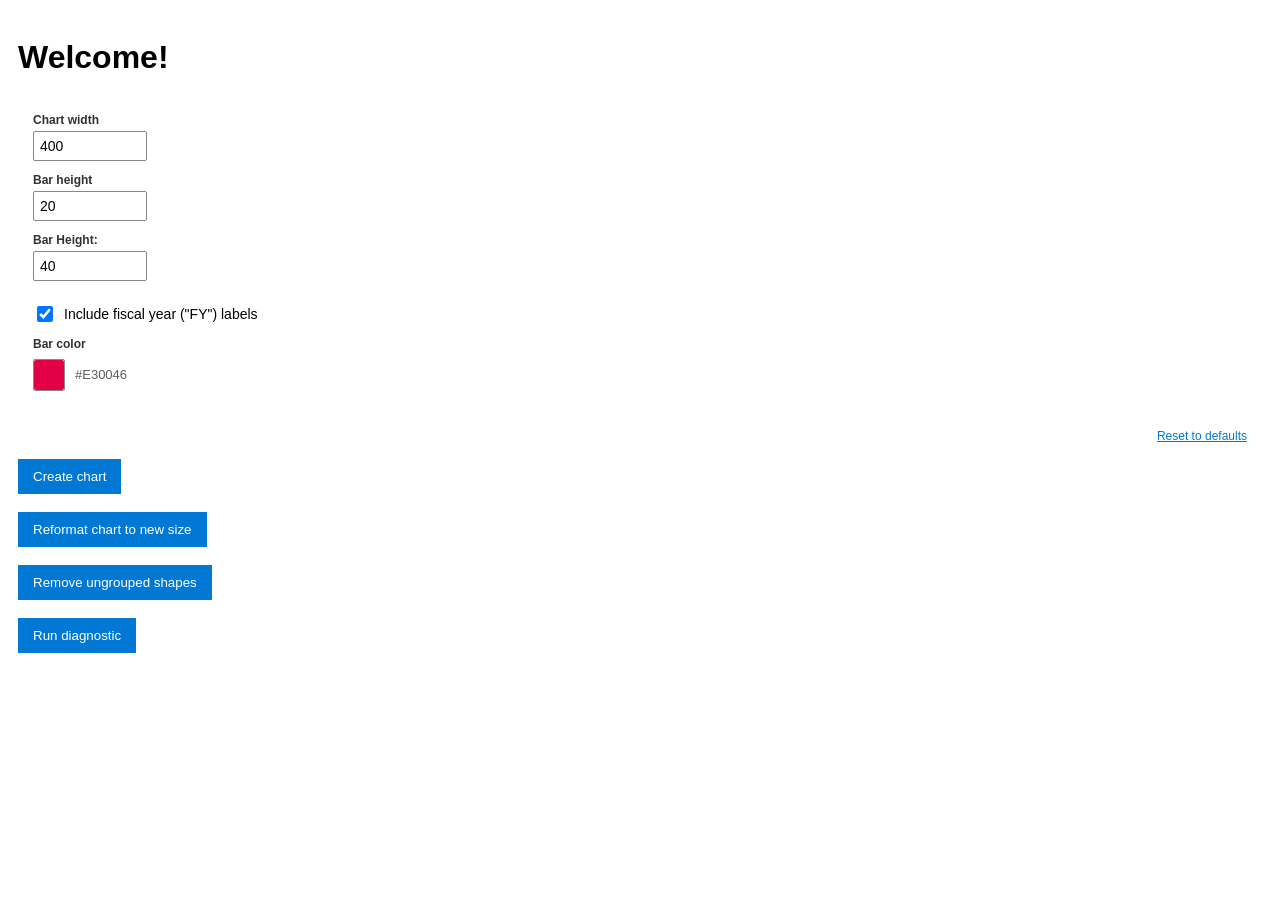
<file: taskpane.html>
<!DOCTYPE html>
<html>
  <head>
    <meta charset="UTF-8" />
    <meta http-equiv="X-UA-Compatible" content="IE=Edge" />
    <title>My Basic Add-in</title>
    <!-- <script src="https://appsforoffice.microsoft.com/lib/1/hosted/office.js" type="text/javascript"></script> -->
    <script
      src="https://appsforoffice.microsoft.com/lib/1/hosted/office.debug.js"
      type="text/javascript"
    ></script>
    <link rel="stylesheet" href="taskpane.css" />
    <script src="helpers.js"></script>
    <script src="errorHelpers.js"></script>
    <script src="taskpane.js"></script>
  </head>
  <body>
    <div id="loading-overlay">
      <div class="spinner"></div>
      <div class="loading-text">Generating Gantt Chart...</div>
    </div>
    <div id="error-toast" class="error-toast" style="display: none">
      <div class="toast-content">
        <span id="toast-message"></span>
        <button
          onclick="
            document.getElementById('error-toast').style.display = 'none'
          "
        >
          ✕
        </button>
      </div>
      <a id="toast-link" href="#" target="_blank" style="display: none"
        >Learn More</a
      >
    </div>
    <div id="app-body">
      <h1>Welcome!</h1>
      <div class="input-section">
        <div class="input-group">
          <label for="input-width">Chart width</label>
          <input type="number" id="input-width" value="400" min="0" step="1" />
        </div>

        <div class="input-group">
          <label for="input-height">Bar height</label>
          <input type="number" id="input-height" value="20" min="0" step="1" />
        </div>
        <div class="input-group">
          <label for="barHeight">Bar Height:</label>
          <input type="number" id="barHeight" value="40" />
        </div>

        <div class="checkbox-group">
          <input type="checkbox" id="includeFY" name="includeFY" checked/>
          <label for="includeFY">Include fiscal year ("FY") labels</label>
        </div>
        <div class="input-group">
          <label for="input-color">Bar color</label>
          <div class="color-picker-wrapper">
            <input type="color" id="input-color" value="#E30046" />
            <span id="color-hex-label">#E30046</span>
          </div>
        </div>
      </div>
      <div class="input-section">
        <div class="action-links">
          <button id="reset-btn" class="ms-Link">Reset to defaults</button>
        </div>
      </div>

      <button id="create-chart-btn" class="ms-Button">
        <span class="ms-Button-label">Create chart</span>
      </button>
      <br />
      <br />
      <button
        onclick="handleReformatButtonClick()"
        id="reformat-resized-chart-btn"
        class="ms-Button"
      >
        <span class="ms-Button-label">Reformat chart to new size</span>
      </button>
      <br />
      <br />
      <button onclick="cleanUpUngroupedShapes()">
        Remove ungrouped shapes
      </button>
      <br />
      <br />
      <button onclick="runGanttDiagnostic()">Run diagnostic</button>
    </div>

    <canvas
      id="myCanvas"
      width="600"
      height="600"
      style="border: 1px solid #000; display: none"
    ></canvas>
  </body>
</html>
</file>
<file: taskpane.css>
/* The background overlay to prevent user interaction */
#loading-overlay {
  display: none;
  position: fixed;
  top: 0;
  left: 0;
  width: 100%;
  height: 100%;
  background-color: rgba(255, 255, 255, 0.7);
  z-index: 10000;
  flex-direction: column;
  justify-content: center;
  align-items: center;
}

/* The Spinner Animation */
.spinner {
  width: 40px;
  height: 40px;
  border: 4px solid #f3f3f3;
  border-top: 4px solid #0078d4; /* Office Blue */
  border-radius: 50%;
  animation: spin 1s linear infinite;
}

@keyframes spin {
  0% {
    transform: rotate(0deg);
  }
  100% {
    transform: rotate(360deg);
  }
}

.loading-text {
  margin-top: 15px;
  font-family: "Segoe UI", Tahoma, Geneva, Verdana, sans-serif;
  color: #323130;
  font-weight: 600;
}
body {
  font-family: sans-serif;
  padding: 10px;
}
button {
  background-color: #0078d4;
  color: white;
  padding: 10px 15px;
  border: none;
  cursor: pointer;
}
.input-section {
  padding: 15px;
  display: flex;
  flex-direction: column;
  gap: 12px;
}

.input-group {
  display: flex;
  flex-direction: column;
}

.input-group label {
  font-family: "Segoe UI", sans-serif;
  font-size: 12px;
  font-weight: 600;
  margin-bottom: 4px;
  color: #323130;
}

.input-group input {
  padding: 6px;
  border: 1px solid #8a8886;
  border-radius: 2px;
  font-size: 14px;
  width: 100px;
}

.input-group input:focus {
  border-color: #0078d4;
  outline: none;
}
.action-links {
  margin-top: 5px;
  text-align: right;
}

.ms-Link {
  background: none;
  border: none;
  color: #0078d4;
  cursor: pointer;
  font-size: 12px;
  text-decoration: underline;
  padding: 0;
}

.ms-Link:hover {
  color: #005a9e;
}

.color-picker-wrapper {
  display: flex;
  align-items: center;
  gap: 10px;
  margin-top: 4px;
}

/* Style the actual picker input */
input[type="color"] {
  -webkit-appearance: none; /* For Safari/Older Edge/Chrome */
  appearance: none; /* Modern standard property */
  border: 1px solid #8a8886;
  width: 32px;
  height: 32px;
  cursor: pointer;
  background: none;
  padding: 0;
  border-radius: 2px;
}

/* Target the inner swatch for Chrome/Edge */
input[type="color"]::-webkit-color-swatch-wrapper {
  padding: 0;
}
input[type="color"]::-webkit-color-swatch {
  border: none;
  border-radius: 2px;
}

/* The Hex text next to the picker */
#color-hex-label {
  font-family: "Segoe UI", sans-serif;
  font-size: 13px;
  color: #605e5c;
  text-transform: uppercase;
}
.error-toast {
  position: fixed;
  top: 0;
  left: 0;
  right: 0;
  background-color: #fde7e9; /* Light Red */
  border-bottom: 2px solid #a80000;
  padding: 12px;
  z-index: 1000;
  font-family: "Segoe UI", sans-serif;
}
.toast-content {
  display: flex;
  justify-content: space-between;
  align-items: flex-start;
}
#toast-link {
  display: block;
  margin-top: 8px;
  color: #0078d4;
  text-decoration: underline;
}

.checkbox-group {
  display: flex;
  align-items: center;
  margin-top: 10px;
  gap: 8px; /* Spaces the box from the text */
  font-family: inherit;
  font-size: 14px;
}

.checkbox-group input {
  cursor: pointer;
  width: 16px;
  height: 16px;
}

.checkbox-group label {
  cursor: pointer;
  user-select: none;
}
</file>
